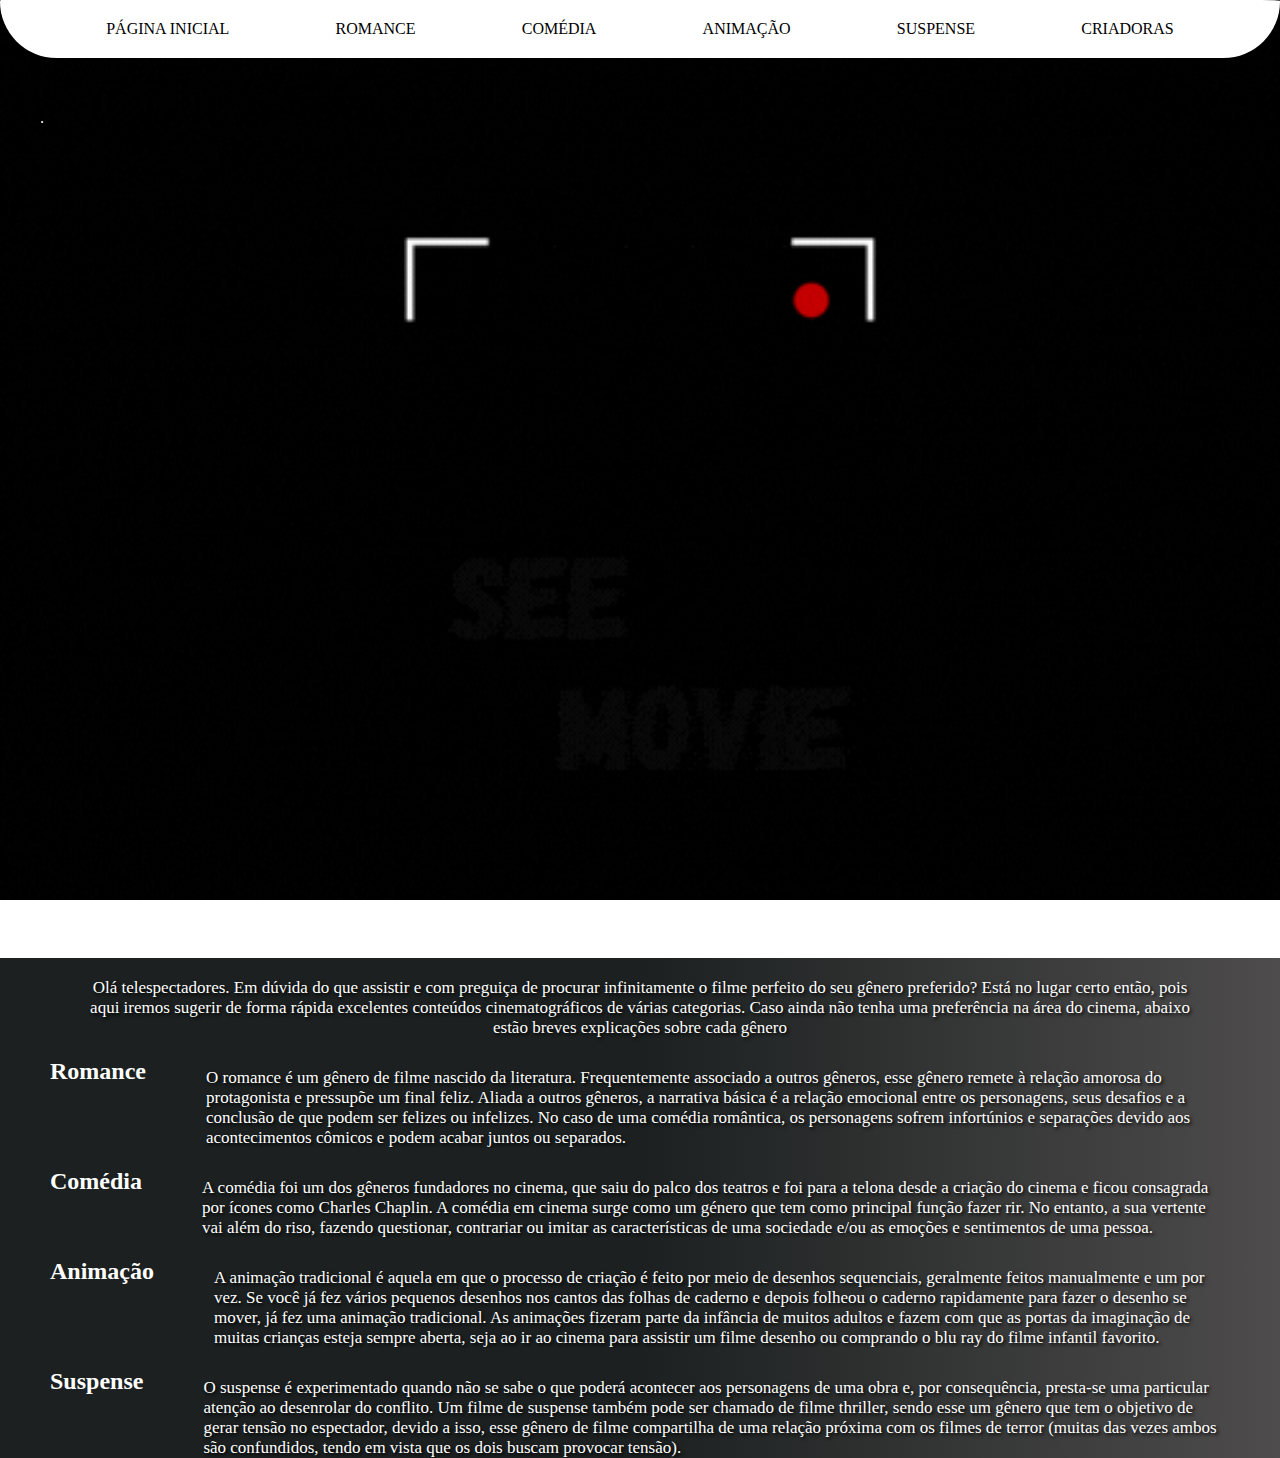
<file: index.html>
<!DOCTYPE html>
<html>
<head>
    <meta charset="UTF-8">
    <meta name="viewport" content="width=device-width, initial-scale=1.0">
    <link rel="stylesheet" href="estilo.css">
    <link rel="icon" href="imgs/icone.png">
    <title>See Movie</title>
</head>
<body class="inicio">
    <nav>
        <a href="index.html">PÁGINA INICIAL</a>
        <a href="romance.html">ROMANCE</a>
        <a href="comedia.html">COMÉDIA</a>
        <a href="animacao.html">ANIMAÇÃO</a>
        <a href="suspense.html">SUSPENSE</a>
        <a href="criadoras.html">CRIADORAS</a>
    </nav>
    <main>
        <section>
            <article class="minions">
                <p>.</p>
            </article>
        <div>
            <article class="edit">
                <p>Olá telespectadores. Em dúvida do que assistir e com preguiça de procurar infinitamente o filme perfeito 
                do seu gênero preferido? Está no lugar certo então, pois aqui iremos sugerir de forma rápida excelentes conteúdos 
                cinematográficos de várias categorias. Caso ainda não tenha uma preferência na área do cinema, abaixo estão breves explicações 
                sobre cada gênero</p>
            </article>
            <article class="topicos">
                <h2>Romance</h2>
                <p>O romance é um gênero de filme nascido da literatura. Frequentemente associado a outros gêneros, esse gênero 
                remete à relação amorosa do protagonista e pressupõe um final feliz. Aliada a outros gêneros, a narrativa básica é a 
                relação emocional entre os personagens, seus desafios e a conclusão de que podem ser felizes ou infelizes. No caso de uma comédia 
                romântica, os personagens sofrem infortúnios e separações devido aos
                acontecimentos cômicos e podem acabar juntos ou separados.</p>
            </article>
            <article class="topicos">
                <h2>Comédia</h2>
                <p>
                A comédia foi um dos gêneros fundadores no cinema, que saiu do palco dos teatros e foi para a telona desde a criação 
                do cinema e ficou consagrada por ícones como Charles Chaplin. A comédia em cinema surge como um género que tem como principal 
                função fazer rir. No entanto, a sua vertente vai além do riso, fazendo questionar, contrariar ou imitar as características de uma 
                sociedade e/ou as emoções e sentimentos de uma pessoa. </p>
            </article>
            <article class="topicos">
                <h2>Animação</h2>
                <p>A animação tradicional é aquela em que o processo de criação é feito por meio de desenhos sequenciais, geralmente feitos 
                manualmente e um por vez. Se você já fez vários pequenos desenhos nos cantos das folhas de caderno e depois folheou o caderno 
                rapidamente para fazer o desenho se mover, já fez uma animação tradicional. As animações fizeram parte da infância de muitos adultos 
                e fazem com que as portas da imaginação de muitas crianças esteja sempre aberta, seja ao ir ao cinema para assistir um filme desenho
                ou comprando o blu ray do filme infantil favorito.</p>
            </article>
            <article class="topicos">
                <h2>Suspense</h2>
                <p>O suspense é experimentado quando não se sabe o que poderá acontecer aos personagens de uma obra e, por consequência, 
                presta-se uma particular atenção ao desenrolar do conflito. Um filme de suspense também pode ser chamado de filme thriller, 
                sendo esse um gênero que tem o objetivo de gerar tensão no espectador, devido a isso, esse gênero de filme compartilha de uma relação 
                próxima com os filmes de terror (muitas das vezes ambos são confundidos, tendo em vista que os dois buscam provocar tensão). 
                </p>
            </article>
        </div>
        </section>
    </main>
</body>
</html>
</file>
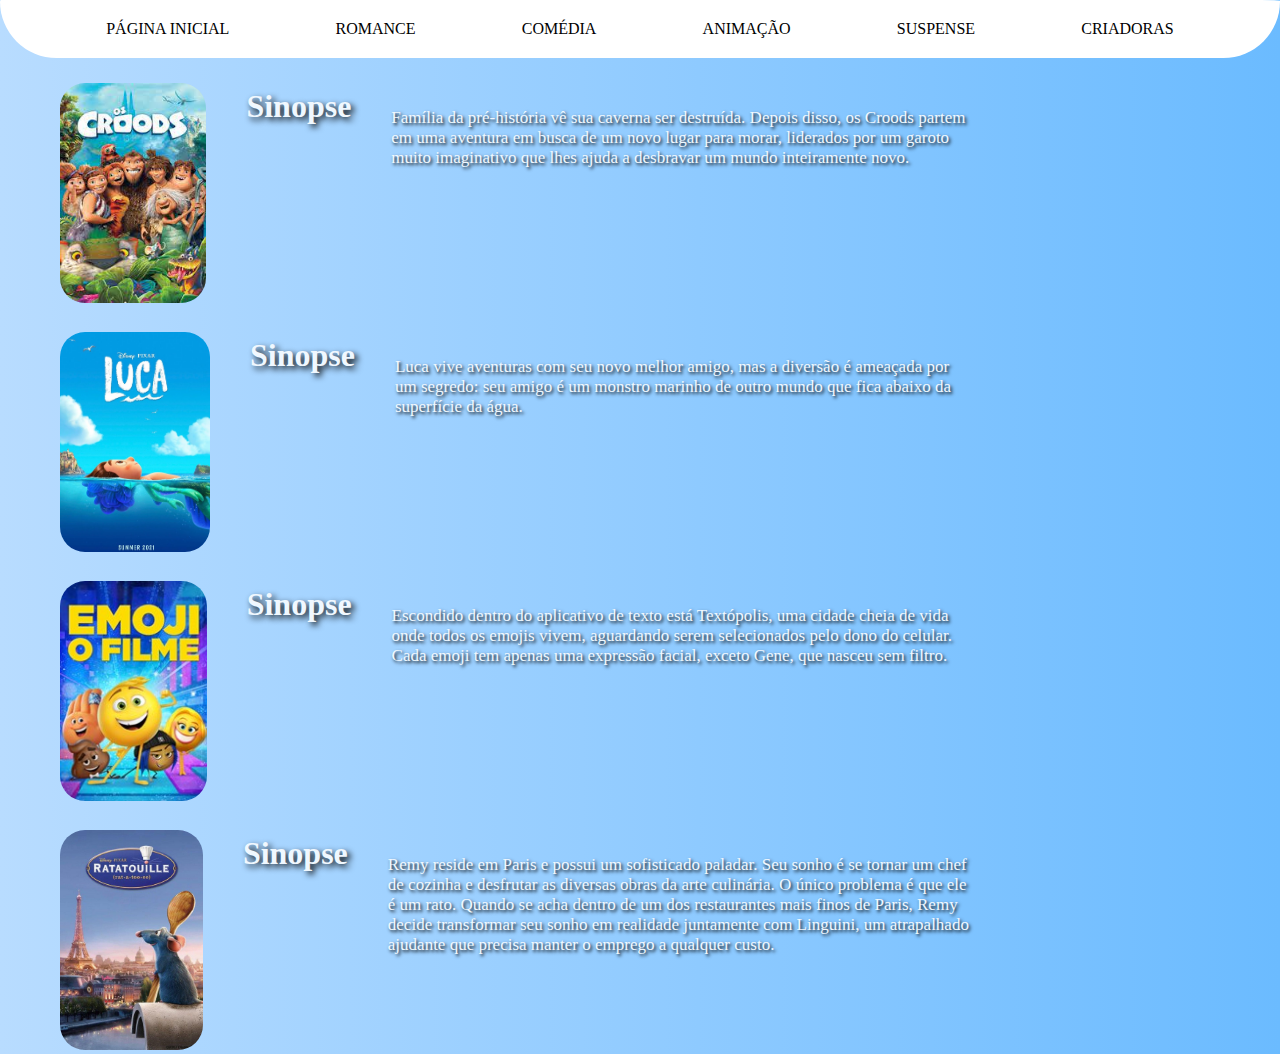
<file: animacao.html>
<!DOCTYPE html>
<html>
<head>
    <meta charset="UTF-8">
    <meta name="viewport" content="width=device-width, initial-scale=1.0">
    <link rel="stylesheet" href="estilo.css">
    <link rel="icon" href="imgs/icone.png">
    <title>See Movie</title>
</head>
<body class="animacao">
    <nav>
        <a href="index.html">PÁGINA INICIAL</a>
        <a href="romance.html">ROMANCE</a>
        <a href="comedia.html">COMÉDIA</a>
        <a href="animacao.html">ANIMAÇÃO</a>
        <a href="suspense.html">SUSPENSE</a>
        <a href="criadoras.html">CRIADORAS</a>
    </nav>
    <main>
        <article>
            <img class="img1" src="imgs//images.jpg" alt="capa do filme">
            <h1>Sinopse</h1>
            <p>Família da pré-história vê sua caverna ser destruída. Depois disso, os Croods partem em uma 
                aventura em busca de um novo lugar para morar, liderados por um garoto muito imaginativo que 
                lhes ajuda a desbravar um mundo inteiramente novo.</p>
                <iframe class="video" src="https://www.youtube.com/embed/EpwXl9zXB_E" title="YouTube video player" frameborder="0" allow="accelerometer; autoplay; clipboard-write; encrypted-media; gyroscope; picture-in-picture" allowfullscreen></iframe>
                
        </article>
        <article>
            <img class="img1" src="imgs//luca.jpg" alt="capa do filme">
            <h1>Sinopse</h1>
            <p>Luca vive aventuras com seu novo melhor amigo, mas a diversão é ameaçada por um segredo: seu amigo é 
                um monstro marinho de outro mundo que fica abaixo da superfície da água.</p>
                <iframe class="video" src="https://www.youtube.com/embed/8x6YSk7AtZE" title="YouTube video player" frameborder="0" allow="accelerometer; autoplay; clipboard-write; encrypted-media; gyroscope; picture-in-picture" allowfullscreen></iframe>
            </article>
        <article>
            <img class="img1" src="imgs//emoji.jpg" alt="capa do filme">
            <h1>Sinopse</h1>
            <p>Escondido dentro do aplicativo de texto está Textópolis, uma cidade cheia de vida onde todos os emojis 
                vivem, aguardando serem selecionados pelo dono do celular. 
                Cada emoji tem apenas uma expressão facial, exceto Gene, que nasceu sem filtro.</p>
                <iframe class="video" src="https://www.youtube.com/embed/meaq8aY0B5k" title="YouTube video player" frameborder="0" allow="accelerometer; autoplay; clipboard-write; encrypted-media; gyroscope; picture-in-picture" allowfullscreen></iframe>
                </article>
                <article>
                    <img class="img1" src="imgs//ratatouille.jpg" alt="capa do filme">
                    <h1>Sinopse</h1>
                    <p>Remy reside em Paris e possui um sofisticado paladar. Seu sonho é se tornar um chef de cozinha e 
                    desfrutar as diversas obras da arte culinária. O único problema é que ele é um rato. Quando se acha 
                    dentro de um dos restaurantes mais finos de Paris, Remy decide transformar seu sonho em realidade juntamente 
                    com Linguini, um atrapalhado ajudante que precisa manter o emprego a qualquer custo.</p>
                    <iframe class="video" src="https://www.youtube.com/embed/iryIGZlE5B4" title="YouTube video player" 
                    frameborder="0" allow="accelerometer; autoplay; clipboard-write; encrypted-media; gyroscope; picture-in-picture" 
                    allowfullscreen></iframe>
                </article>
        </article>
    </main>
</body>
</html>
</file>
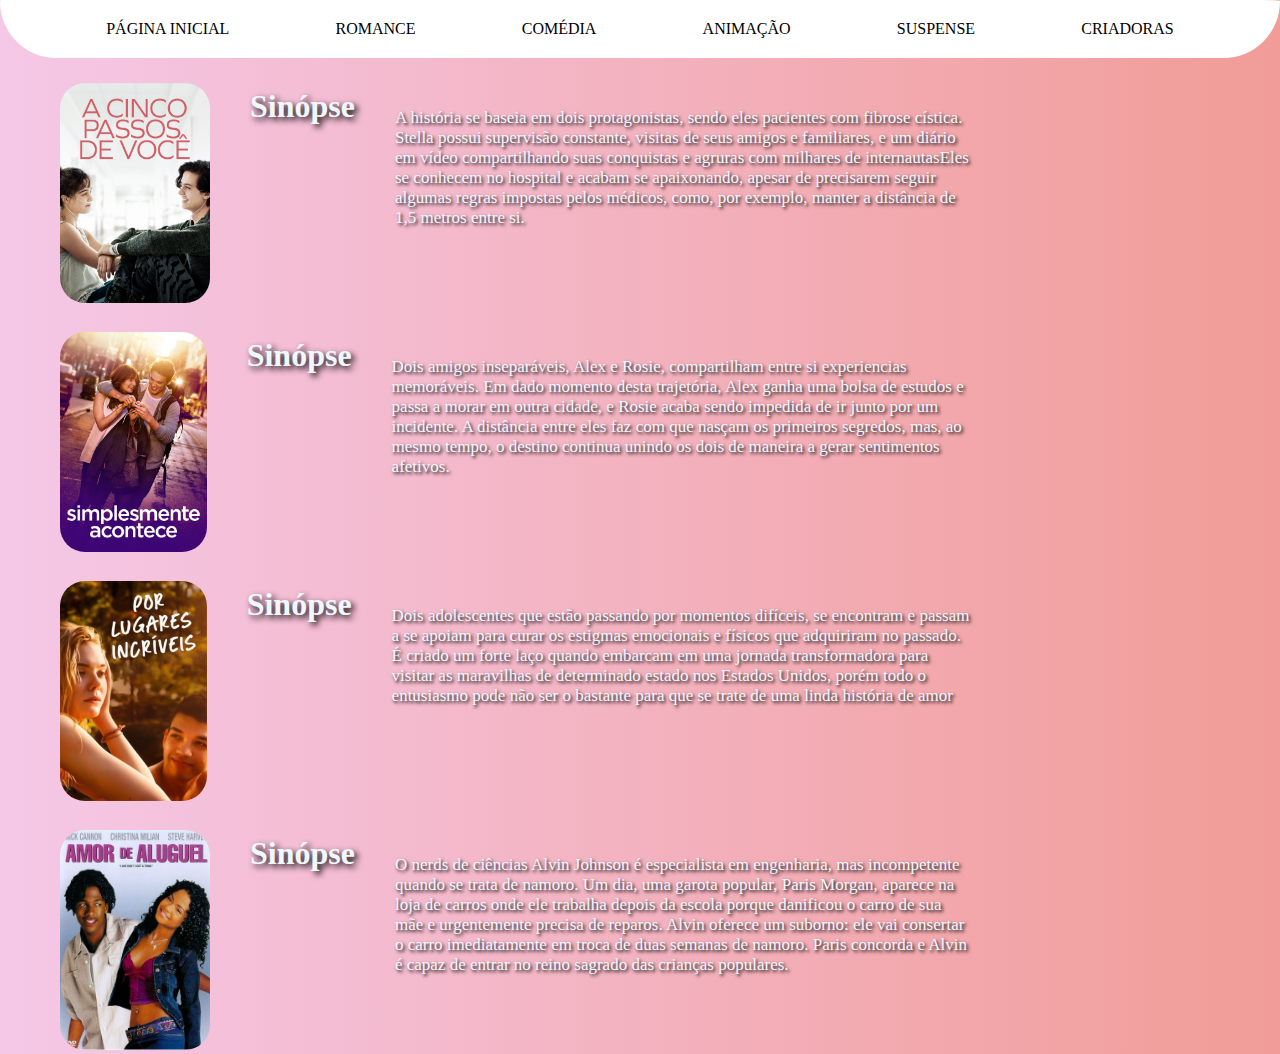
<file: romance.html>
<!DOCTYPE html>
<html>
<head>
    <meta charset="UTF-8">
    <meta name="viewport" content="width=device-width, initial-scale=1.0">
    <link rel="stylesheet" href="estilo.css">
    <link rel="icon" href="imgs/icone.png">
    <title>See Movie</title>
</head>
<body class="romance">
    <nav>
        <a href="index.html">PÁGINA INICIAL</a>
        <a href="romance.html">ROMANCE</a>
        <a href="comedia.html">COMÉDIA</a>
        <a href="animacao.html">ANIMAÇÃO</a>
        <a href="suspense.html">SUSPENSE</a>
        <a href="criadoras.html">CRIADORAS</a>
    </nav>
    <main>
        <article>
            <img class="img1" src="imgs//acincopassos.jpeg" alt="capa do filme">
            <h1>Sinópse</h1>
            <p>A história se baseia em dois protagonistas, sendo eles pacientes com fibrose cística. 
            Stella possui supervisão constante, visitas de seus amigos e familiares, e um diário 
            em vídeo compartilhando suas conquistas e agruras com milhares de internautasEles se conhecem no hospital e acabam se apaixonando, apesar de precisarem seguir 
            algumas regras impostas pelos médicos, como, por exemplo, manter a distância de 1,5 metros entre si.</p>    
             <iframe class ="video"  src="https://www.youtube.com/embed/OL-Xy-LzP_4" title="YouTube video player" frameborder="0" allow="accelerometer; autoplay; clipboard-write; encrypted-media; gyroscope; picture-in-picture" allowfullscreen></iframe>
        </article>
  
        <article>
            <img class="img1" src="imgs//simplismenteacontece.jpg" alt="capa do filme">
            <h1>Sinópse</h1>
            <p>Dois amigos inseparáveis, Alex e Rosie, compartilham entre si experiencias memoráveis. 
            Em dado momento desta trajetória, Alex ganha uma bolsa de estudos e passa a morar em outra 
            cidade, e Rosie acaba sendo impedida de ir junto por um incidente.  A distância entre eles 
            faz com que nasçam os primeiros segredos, mas, ao mesmo tempo, o destino continua unindo os 
            dois de maneira a gerar sentimentos afetivos.</p>
            <iframe class="video" src="https://www.youtube.com/embed/qdK-H_E-gXA" title="YouTube video player" frameborder="0" allow="accelerometer; autoplay; clipboard-write; encrypted-media; gyroscope; picture-in-picture" allowfullscreen></iframe>
        </article>
        <article>
            <img class="img1" src="imgs//porlugaresincriveis.jpg" alt="capa do filme">
            <h1>Sinópse</h1>
            <p>Dois adolescentes que estão passando por momentos difíceis, se encontram e passam 
            a se apoiam para curar os estigmas emocionais e físicos que adquiriram no passado. 
            É criado um forte laço quando embarcam em uma jornada transformadora para visitar as maravilhas 
            de determinado estado nos Estados Unidos, porém todo o entusiasmo pode não ser o bastante para que 
            se trate de uma linda história de amor</p>
            <iframe class="video" src="https://www.youtube.com/embed/9zhzD0kWSi0" title="YouTube video player" frameborder="0" allow="accelerometer; autoplay; clipboard-write; encrypted-media; gyroscope; picture-in-picture" allowfullscreen></iframe>
        </article>
        <article>
            <img class="img1" src="imgs//amordealuguel.jpg" alt="capa do filme">
            <h1>Sinópse</h1>
            <p>O nerds de ciências Alvin Johnson é especialista em engenharia, mas incompetente quando se 
            trata de namoro. Um dia, uma garota popular, Paris Morgan, aparece na loja de carros onde 
            ele trabalha depois da escola porque danificou o carro de sua mãe e urgentemente precisa de reparos. 
            Alvin oferece um suborno: ele vai consertar o carro imediatamente em troca de duas semanas de namoro. 
            Paris concorda e Alvin é capaz de entrar no reino sagrado das crianças populares.</p>
            <iframe class="video" src="https://www.youtube.com/embed/pYh6aNsS0fE" title="YouTube video player" frameborder="0" allow="accelerometer; autoplay; clipboard-write; encrypted-media; gyroscope; picture-in-picture" allowfullscreen></iframe>
        </article>
    </main>
</body>
</html>
</file>
<file: estilo.css>
.inicio {
    margin: 0;
}

.minions {
    height: 100vh;
    width: 100vw;
    position: relative;
    margin-top: 0;
    overflow: hidden;
}

.minions::before {
    content: '';
    position: fixed;
    top: 0;
    width: 100vw;
    height: 100vh;
    background-image: url(imgs/logotipoo.gif);
    background-size: cover;
    background-repeat: no-repeat;
    background-position: center;
    z-index: -1;
}

div {
    background-image: linear-gradient(to right, #1c2020 50%, rgb(78, 76, 76));
}

.edit p {
    margin: 20px 78px 0 78px;
    text-align: center;
    font-size: 17px;
    color: white;
}

.topicos h2 {
    font-family: 'Amatic SC', cursive;
    color: white;
    margin-left: 50px;
}

.topicos p {
    color: white;
    margin: 30px 60px 0 60px;
}

.topicos {
    overflow: hidden;
}

.edit img {
    width: 300px;
    height: 200px;
}

nav {
    display: flex;
    justify-content: space-evenly;
    padding: 20px 0 20px;
    border-radius: 50px 50% 50cm 50cm;
    background-color: white;
    position: sticky;
    top: 0%;
}

nav :hover {
    text-decoration: underline;
    font-size: 20px;
    
}

nav a{
    text-decoration: none;
    color: black;
    font-size: 16px;
}

article {
    display: inline-flex;
}

.romance {
    background-image: linear-gradient(to right, #f5c8e7 0%, #f19c97 100%);
    margin: 0;
    color: white;
}

 h1 {
    font-family: 'Kaushan Script', cursiva;
    margin-left: 40px;
    margin-top: 30px;
    font-size: 32px;
    color: aliceblue;
    text-shadow: 0.1em 0.1em 0.2em black;
    transition: transform .2s cubic-bezier(.37,1.89,.59,.73);
}

h1:hover {
    transform: scale(0.9);
}

 p {
    margin: 50px 40px 0 40px;
    font-size: 17px;
    color: aliceblue;
    text-shadow: 0.1em 0.1em 0.2em black;
}

.suspense {
    background-image: linear-gradient(to right, #434343 0%, black 100%);;
    margin: 0;
}

.comedia {
    background-image: linear-gradient(to right, #f1e9a0 0%, #f6d365 100%);
    margin: 0;
}

.criadoras {
    background-image: linear-gradient(to right, #1c2020 0%, rgb(116, 114, 114)100%); 
    margin: 0;
}

.animacao {
    background-image: linear-gradient(to right, #B8DCFF 0%, #6BBBFF 100%);
    margin: 0;
}

.img1 {
    margin-top: 25px;
    margin-left: 60px;
    border-radius: 25px;
    width: 150px;
    height: 220px;
    opacity: 1;
    transition: all 0.4s ease-in-out;
}

.img1:hover {
    opacity: 0.5;
}

.video {
    width: 20%;
    margin-top: 3%;
    margin-right: 1%;
    box-sizing: border-box;
    border-radius: 15%;
}

.fotos {
  margin-top: 2%;
  border-radius: 50%;
  width: 15%;
  box-sizing: border-box;
}

.fotos:hover, #fotoA:hover {
    animation: girando 4s ease-in-out 0s infinite alternate;
}

#fotoA {
    margin-top: 2%;
    margin-left: 1.5%;
  border-radius: 45%;
  width: 13%;
  box-sizing: border-box;
}

@keyframes girando {
    from {
        transform: rotateZ(0deg);
    }

    to {
        transform: rotateZ(360deg);
    }
}
</file>
